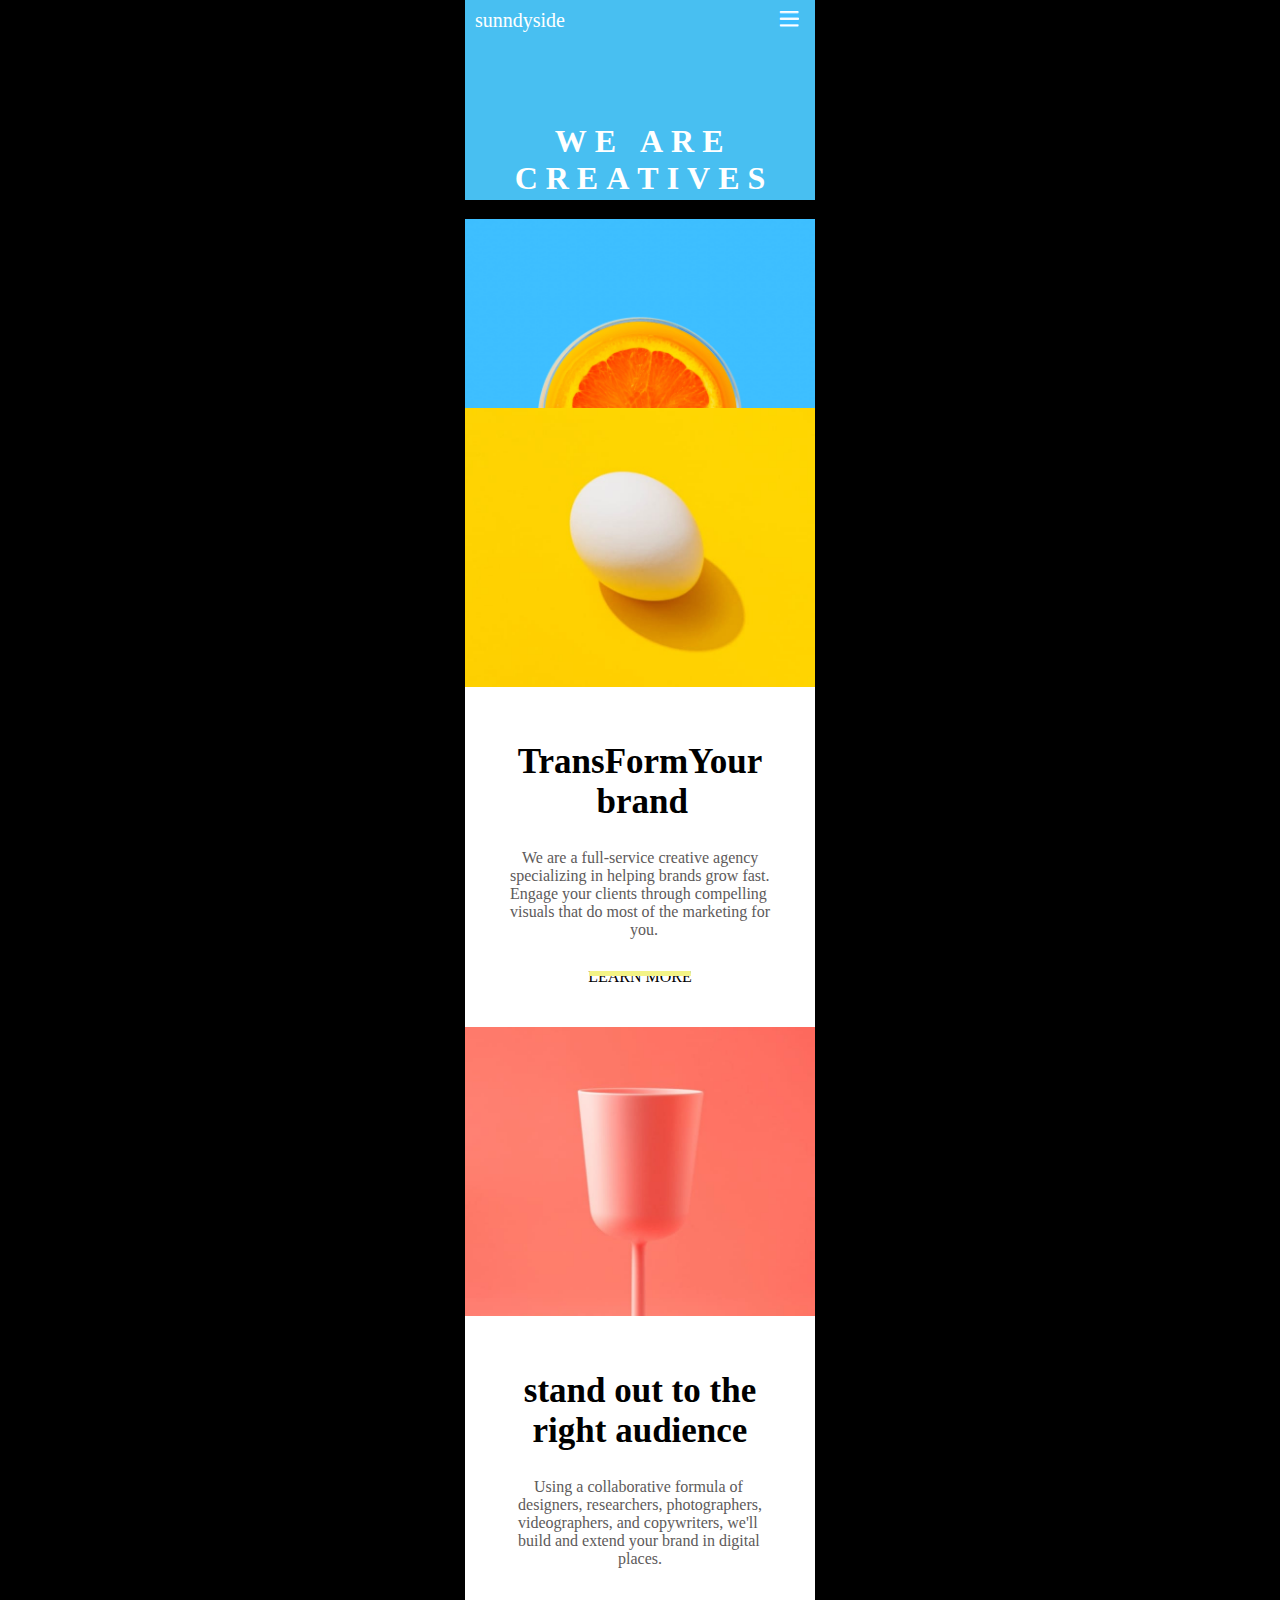
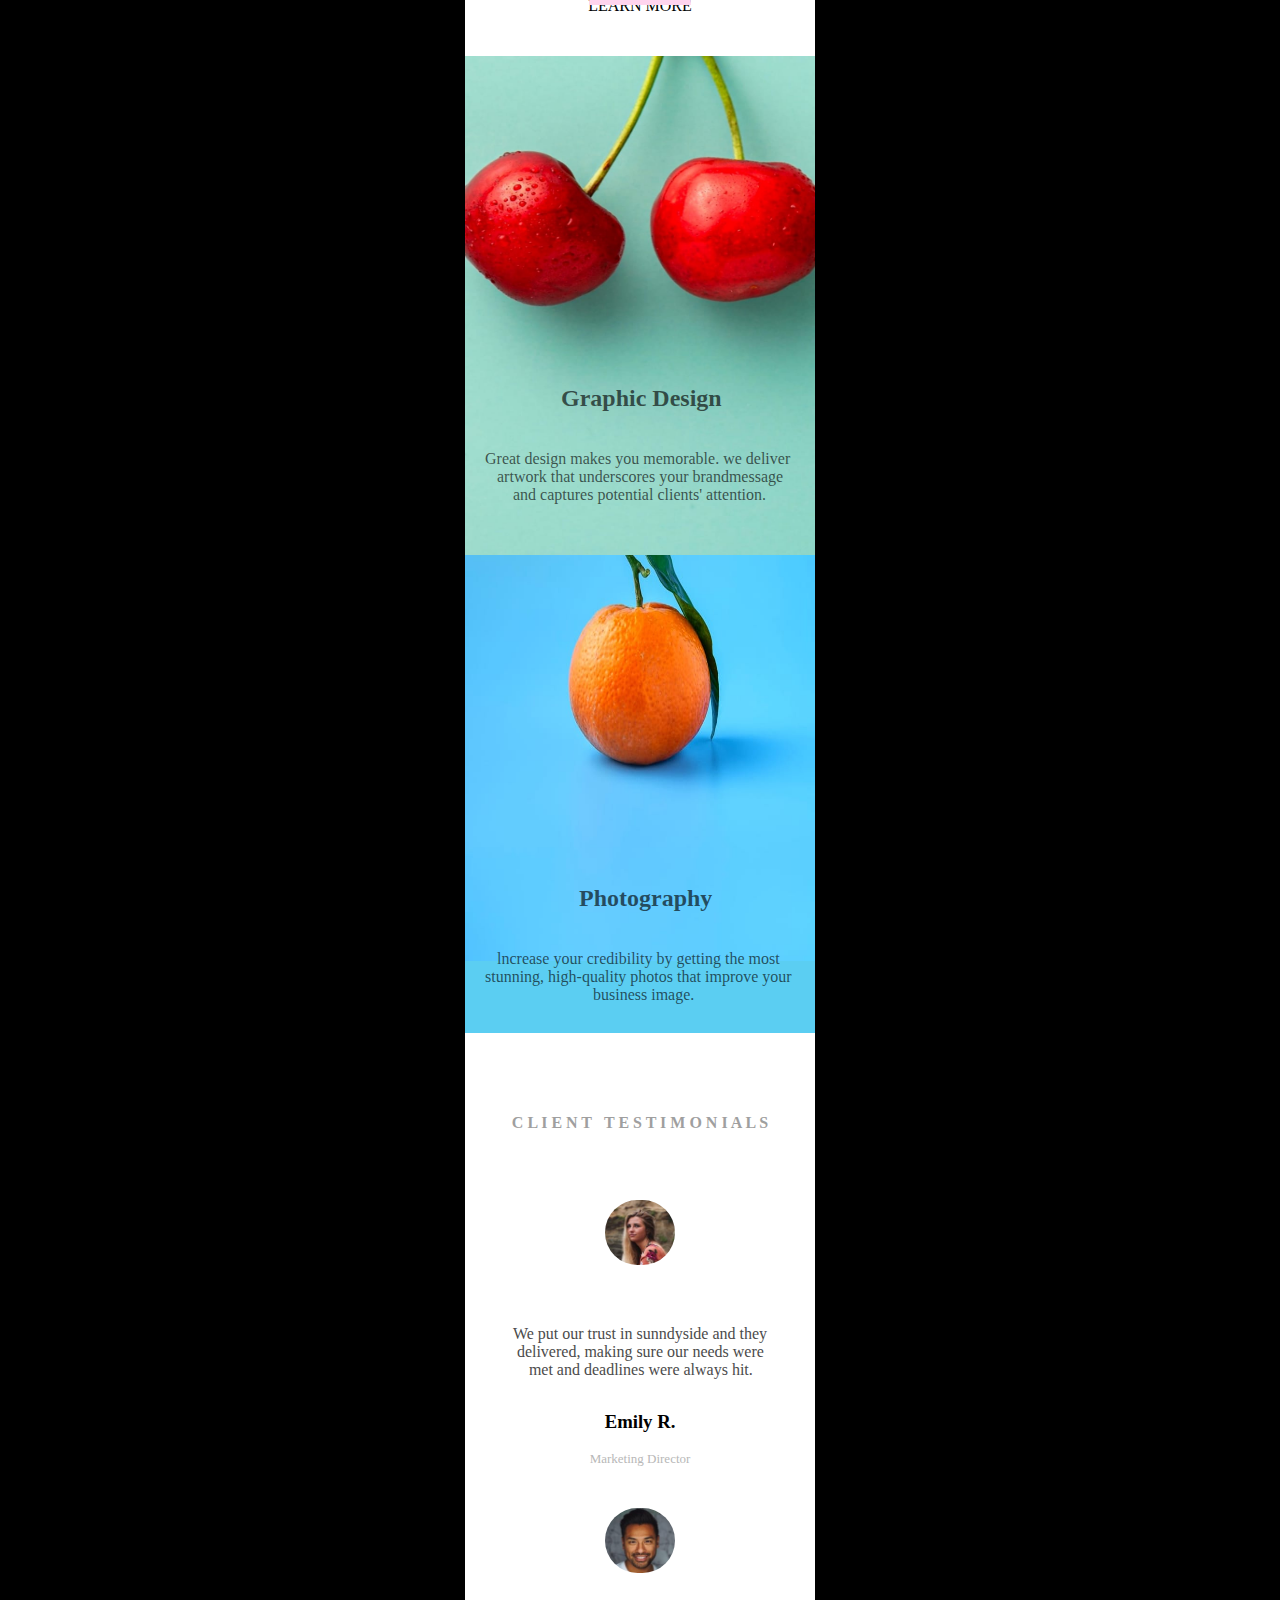
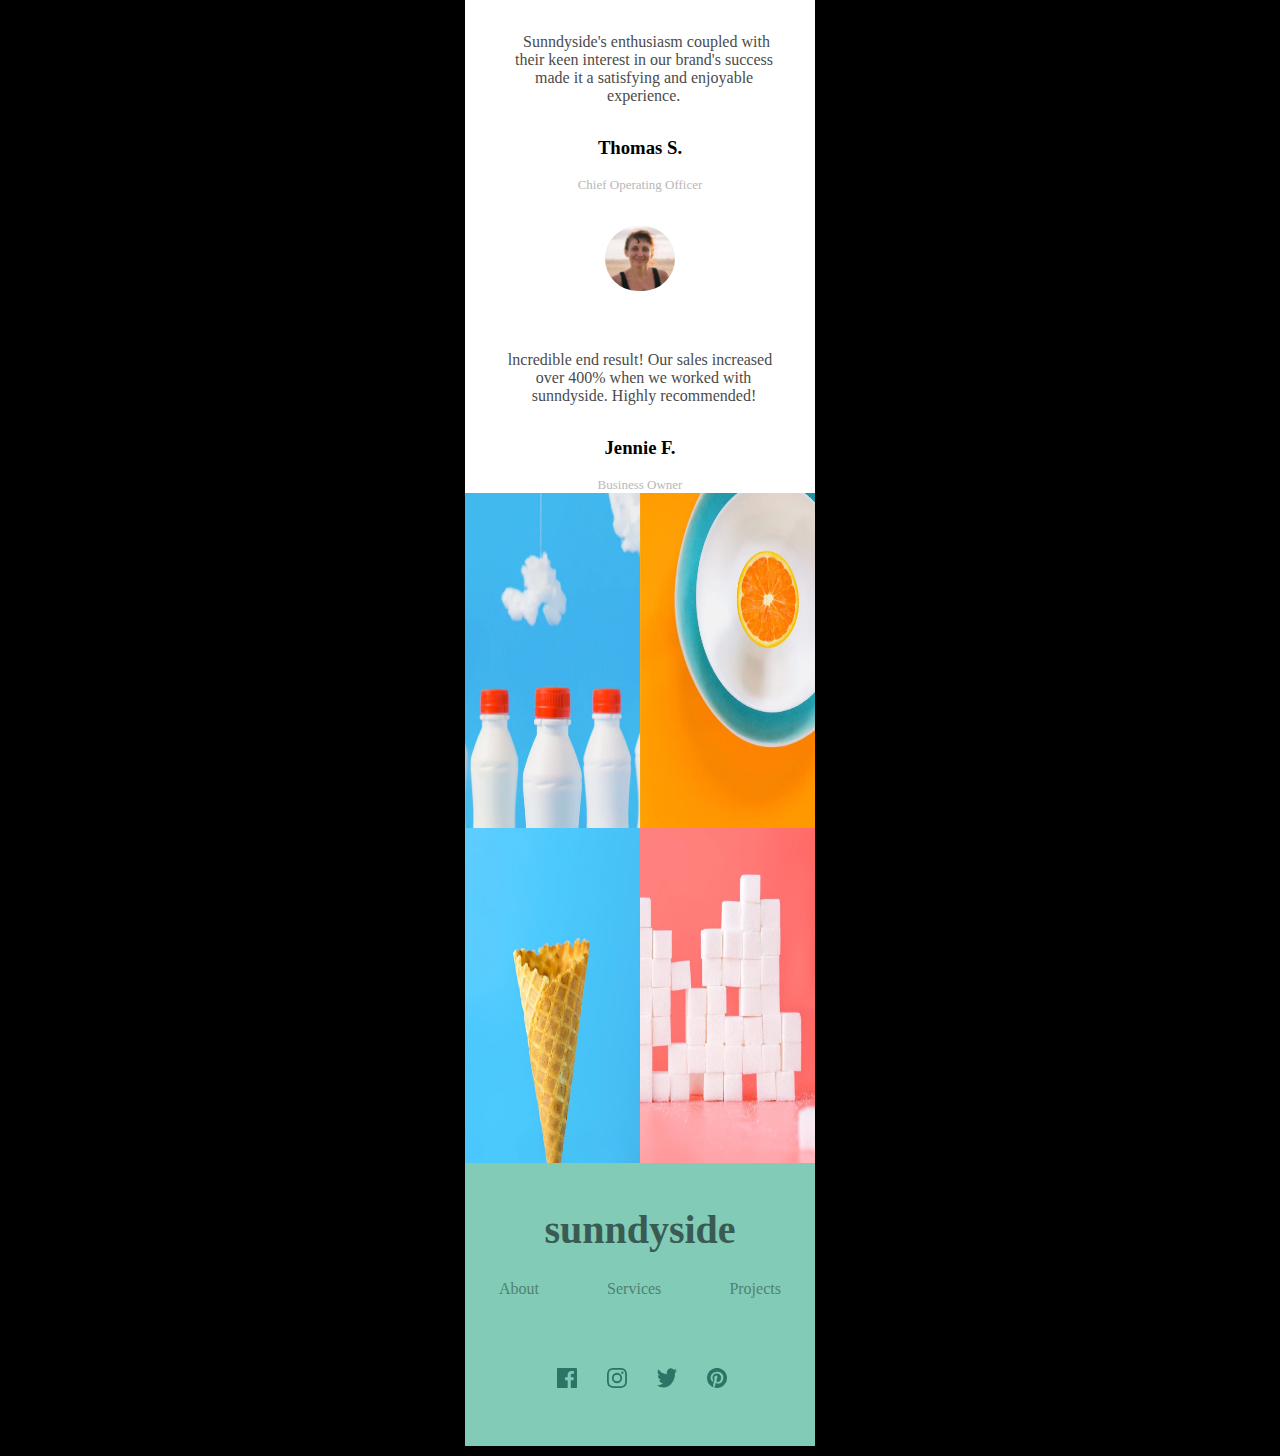
<file: index.html>
<!DOCTYPE html>
<html lang="en">
<head>
    <meta charset="UTF-8">
    <meta http-equiv="X-UA-Compatible" content="IE=edge">
    <meta name="viewport" content="width=device-width, initial-scale=1.0">
    <link rel="stylesheet" href="style.css">
    <title>moee</title>
</head>
<body class="body">
    <section class="border-one">
        <div class="parents">
            <div class="m">
                <div class="text-one">sunndyside</div>
                <img class="lines" src="img/linee1.png" alt="line" width="20px" height="17px">
            </div>
            <div class="k">
                <h1 class="text">&nbsp;&nbsp;&nbsp;&nbsp;&nbsp;W&nbsp;E&nbsp; &nbsp;A&nbsp;R&nbsp;E <br>C&nbsp;R&nbsp;E&nbsp;A&nbsp;T&nbsp;I&nbsp;V&nbsp;E&nbsp;S</h1>
            </div>
        </div>
        <img class="img-moee" src="img/moee.jpg" alt="morr">
        <div class="t">
            <img class="img" src="img/egg.jpg" alt="morr" width="350px" height="280px">
        <div class="border-two">
            <div>
                <h2 class="Title">TransFormYour<br>&nbsp;&nbsp;&nbsp;&nbsp;&nbsp;&nbsp;&nbsp;&nbsp;&nbsp;brand</h2>
            </div>
            <br>
             <div class="text-two">
                &nbsp;&nbsp;&nbsp;We&nbsp;are&nbsp;a&nbsp;full-service&nbsp;creative&nbsp;agency<br>
                specializing&nbsp;in&nbsp;helping&nbsp;brands&nbsp;grow&nbsp;fast.<br>
                Engage&nbsp;your&nbsp;clients&nbsp;through&nbsp;compelling<br>
                visuals&nbsp;that&nbsp;do&nbsp;most&nbsp;of&nbsp;the&nbsp;marketing&nbsp;for<br>
                &nbsp;&nbsp;&nbsp;&nbsp;&nbsp;&nbsp;&nbsp;&nbsp;&nbsp;&nbsp;&nbsp;&nbsp;&nbsp;
                &nbsp;&nbsp;&nbsp;&nbsp;&nbsp;&nbsp;&nbsp;&nbsp;&nbsp;&nbsp;&nbsp;&nbsp;&nbsp;&nbsp;&nbsp;&nbsp;you.
            </div>
            <div class="text-three">LEARN&nbsp;MORE</div>
            <div class="line">__</div>
        </div>
        </div>
        <div class="p">
            <img class="img-cup" src="img/Cup.jpg" alt="morr" width="350px" height="290px">
        <div class="border-threee">
            <div>
                <h2 class="Title">stand out to the<br>&nbsp;right audience</h2>
            </div>
            <br>
             <div class="text-two">
                &nbsp;&nbsp;&nbsp;&nbsp;Using a collaborative formula of<br>
                designers, researchers, photographers,<br>
                videographers, and copywriters, we'll<br>
                build and extend your brand in digital<br>
                &nbsp;&nbsp;&nbsp;&nbsp;&nbsp;&nbsp;&nbsp;&nbsp;&nbsp;&nbsp;
                &nbsp;&nbsp;&nbsp;&nbsp;&nbsp;&nbsp;&nbsp;&nbsp;&nbsp;&nbsp;
                &nbsp;&nbsp;&nbsp;places.
            </div>
            <div class="text-three">LEARN&nbsp;MORE</div>
            <div class="linee"text-three>__</div>
        </div>
        </div>
        <div class="z">
            <div>
                <div class="cherry">
                    <img class="img-cherry" src="img/cherry.jpg" alt="morr" width="350px" height="500px">
                <div class="parents-one">
                    <h2>&nbsp;&nbsp;&nbsp;&nbsp;&nbsp;&nbsp;&nbsp;&nbsp;&nbsp;&nbsp;&nbsp;
                        &nbsp;&nbsp;&nbsp;&nbsp;Graphic Design</h2><br>
                    <div>
                        &nbsp;&nbsp;&nbsp;&nbsp;&nbsp;Great design makes you memorable. we deliver<br>
                        &nbsp;&nbsp;&nbsp;&nbsp;&nbsp;&nbsp;&nbsp;&nbsp;artwork that underscores your brandmessage<br>
                        &nbsp;&nbsp;&nbsp;&nbsp;&nbsp;&nbsp;&nbsp;&nbsp;&nbsp;&nbsp;&nbsp;&nbsp;and captures potential clients' attention.
                    </div>
                </div>
            </div>
            </div>  
            <div class="orange">
                <img class="img-orange" src="img/orange.jpg" alt="morr" width="350px" height="406px">
            <div class="parents-two">
                <h2>&nbsp;&nbsp;&nbsp;&nbsp;&nbsp;&nbsp;&nbsp;&nbsp;&nbsp;&nbsp;&nbsp;
                    &nbsp;&nbsp;&nbsp;&nbsp;&nbsp;&nbsp;&nbsp;Photography</h2><br>
                    <div>
                        &nbsp;&nbsp;&nbsp;&nbsp;&nbsp;&nbsp;&nbsp;&nbsp;lncrease your credibility by getting the most<br>
                        &nbsp;&nbsp;&nbsp;&nbsp;&nbsp;stunning, high-quality photos that improve your<br>
                        &nbsp;&nbsp;&nbsp;&nbsp;&nbsp;&nbsp;&nbsp;&nbsp;&nbsp;&nbsp;&nbsp;&nbsp;&nbsp;&nbsp;
                        &nbsp;&nbsp;&nbsp;&nbsp;&nbsp;&nbsp;&nbsp;&nbsp;&nbsp;&nbsp;&nbsp;&nbsp;&nbsp;&nbsp;&nbsp;&nbsp;&nbsp;business image.
                    </div>
            </div>
            </div>
            </div>
        </div>

        <div class="imagesss">
            <div class="parents-three">
                <h4 class="title-one">C L I E N T&nbsp;&nbsp;&nbsp;T E S T I M O N I A L S</h4>
                <div class="et">
                    <div class="onee">
                        <img src="img/image-emily.jpg" alt="morr" width="70px" height="65px" class="images">
                    <div class="text-four">
                        We put our trust in sunndyside and they<br>
                        &nbsp;delivered, making sure our needs were<br>
                        &nbsp;&nbsp;&nbsp;&nbsp;met and deadlines were always hit.
                    </div>
                    <h3 class="Emily-Thomas">Emily R.</h3>
                    <div class="all-texts">Marketing Director</div>
                    </div>
                    <div class="thwoo">
                        <img src="img/image-thomas.jpg" alt="morr" width="70px" height="65px" class="images">
                    <div class="text-six">
                        &nbsp;&nbsp;&nbsp;&nbsp;Sunndyside's enthusiasm coupled with<br>
                        &nbsp;&nbsp;their keen interest in our brand's success<br>
                        &nbsp;&nbsp;&nbsp;&nbsp;&nbsp;&nbsp;&nbsp;made it a satisfying and enjoyable<br>
                        &nbsp;&nbsp;&nbsp;&nbsp;&nbsp;&nbsp;&nbsp;&nbsp;&nbsp;&nbsp;&nbsp;&nbsp;&nbsp;&nbsp;
                        &nbsp;&nbsp;&nbsp;&nbsp;&nbsp;&nbsp;&nbsp;&nbsp;&nbsp;&nbsp;experience.
                    </div>
                    <h3 class="Emily-Thomas">Thomas S.</h3>
                    <div class="all-texts">Chief Operating Officer</div>
                    </div>
                    <div class="three">
                        <img src="img/image-jennie.jpg" alt="morr" width="70px" height="65px" class="images">
                    <div class="text-seven">
                        lncredible end result! Our sales increased<br>
                        &nbsp;&nbsp;&nbsp;&nbsp;&nbsp;&nbsp;&nbsp;over 400% when we worked with<br>
                        &nbsp;&nbsp;&nbsp;&nbsp;&nbsp;&nbsp;sunndyside. Highly recommended!
                    </div>
                    <h3 class="Emily-Thomas">Jennie F.</h3>
                    <div class="all-texts">Business Owner</div>
                    </div>
                </div>
            </div>
                </div>
                <div class="lolo">
                    <div class="imgs">
                        <img src="img/image-gallery-milkbottles.jpg" alt="morr" width="175px" height="335px">
                        <img src="img/image-gallery-orange.jpg" alt="morr" width="175px" height="335px">
                    </div>
                    <div class="imgs">
                        <img src="img/image-gallery-cone.jpg" alt="morr" width="175px" height="335px">
                        <img src="img/image-gallery-sugarcubes.jpg" alt="morr" width="175px" height="335px">
                    </div>
                </div>
            <div class="parents-four">
                <h1 class="title-two">sunndyside</h1>
                <div class="guide">
                    <div>About</div>
                    <div>Services</div>
                    <div>Projects</div>
                </div>
                <div class="icons">
                    <img src="img/icon-facebook.svg" alt="morr" width="20px" height="20px" class="facebook">
                    <img src="img/icon-instagram.svg" alt="morr" width="20px" height="20px" class="instagram">
                    <img src="img/icon-twitter.svg" alt="morr" width="20px" height="20px" class="twitter">
                    <img src="img/icon-pinterest.svg" alt="morr" width="20px" height="20px" class="pinterest">
                </div>
            </div>
    </section>
</body>
</html>
</file>
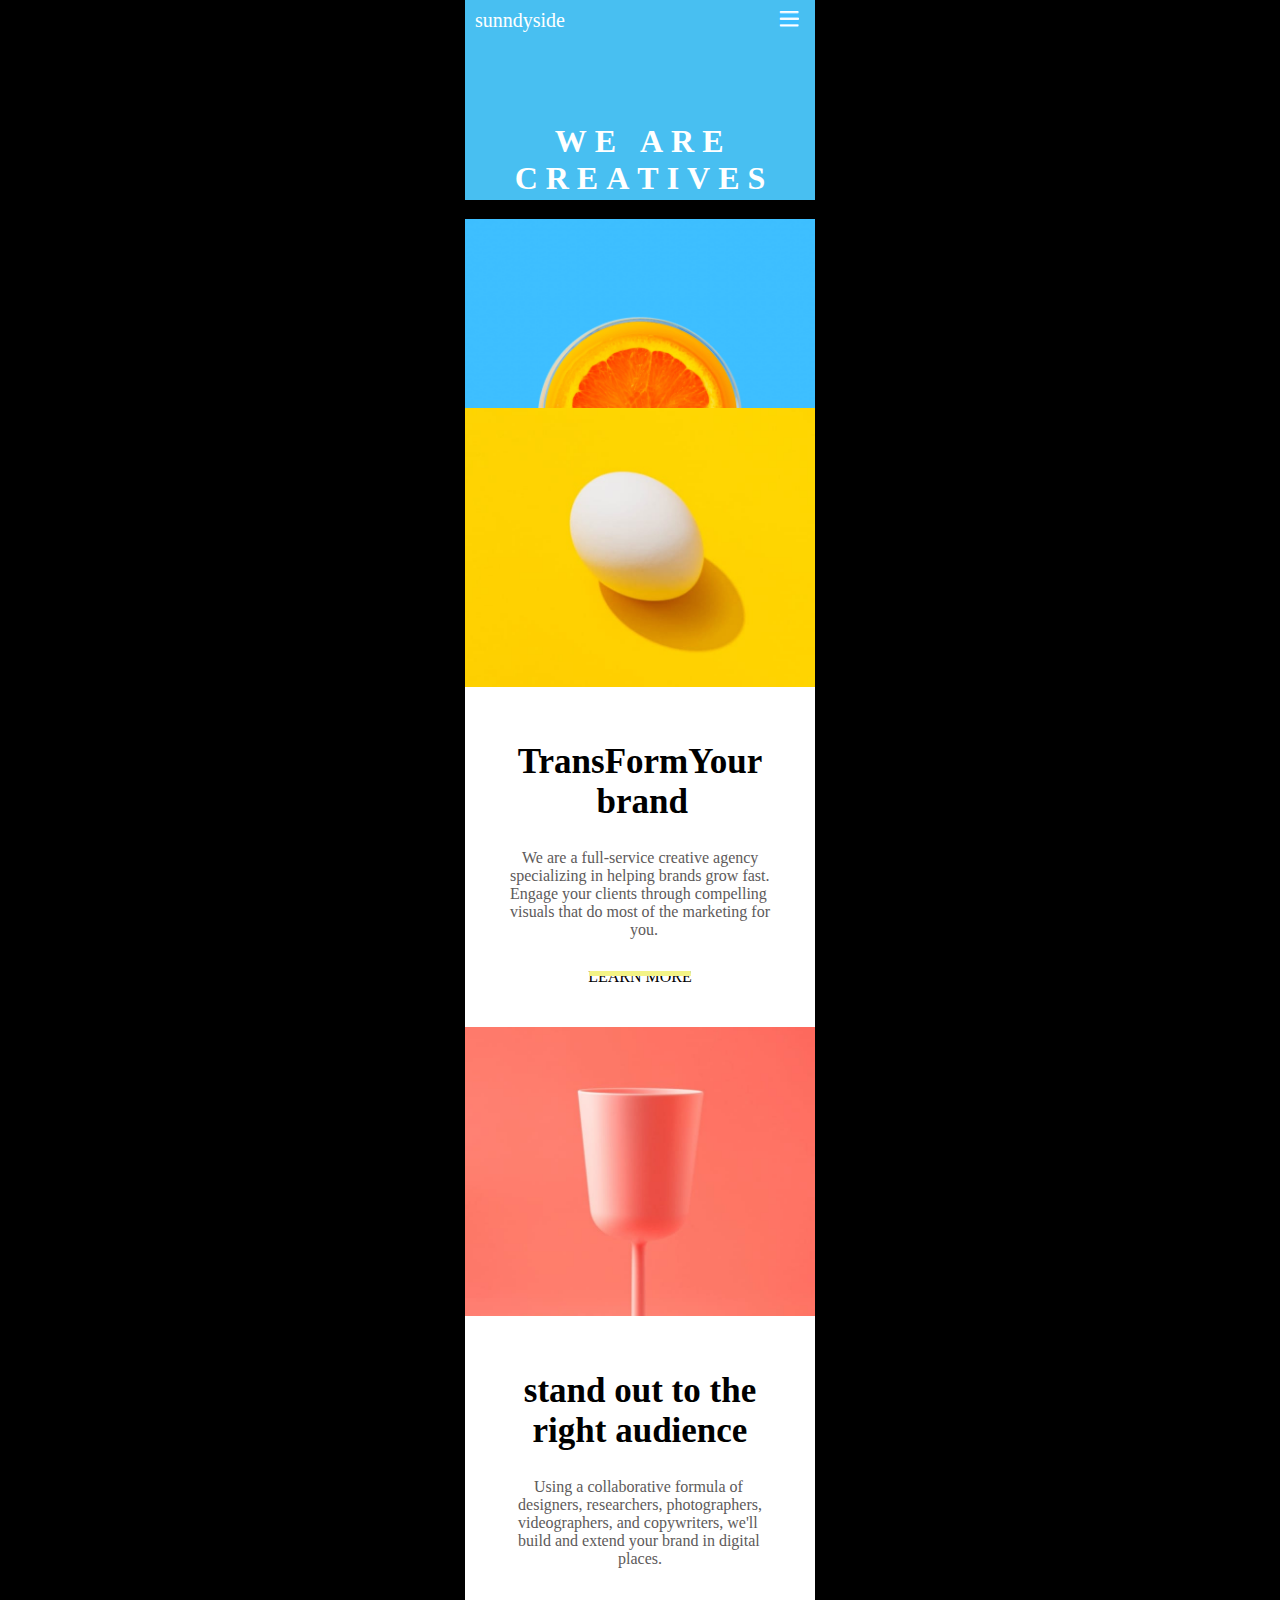
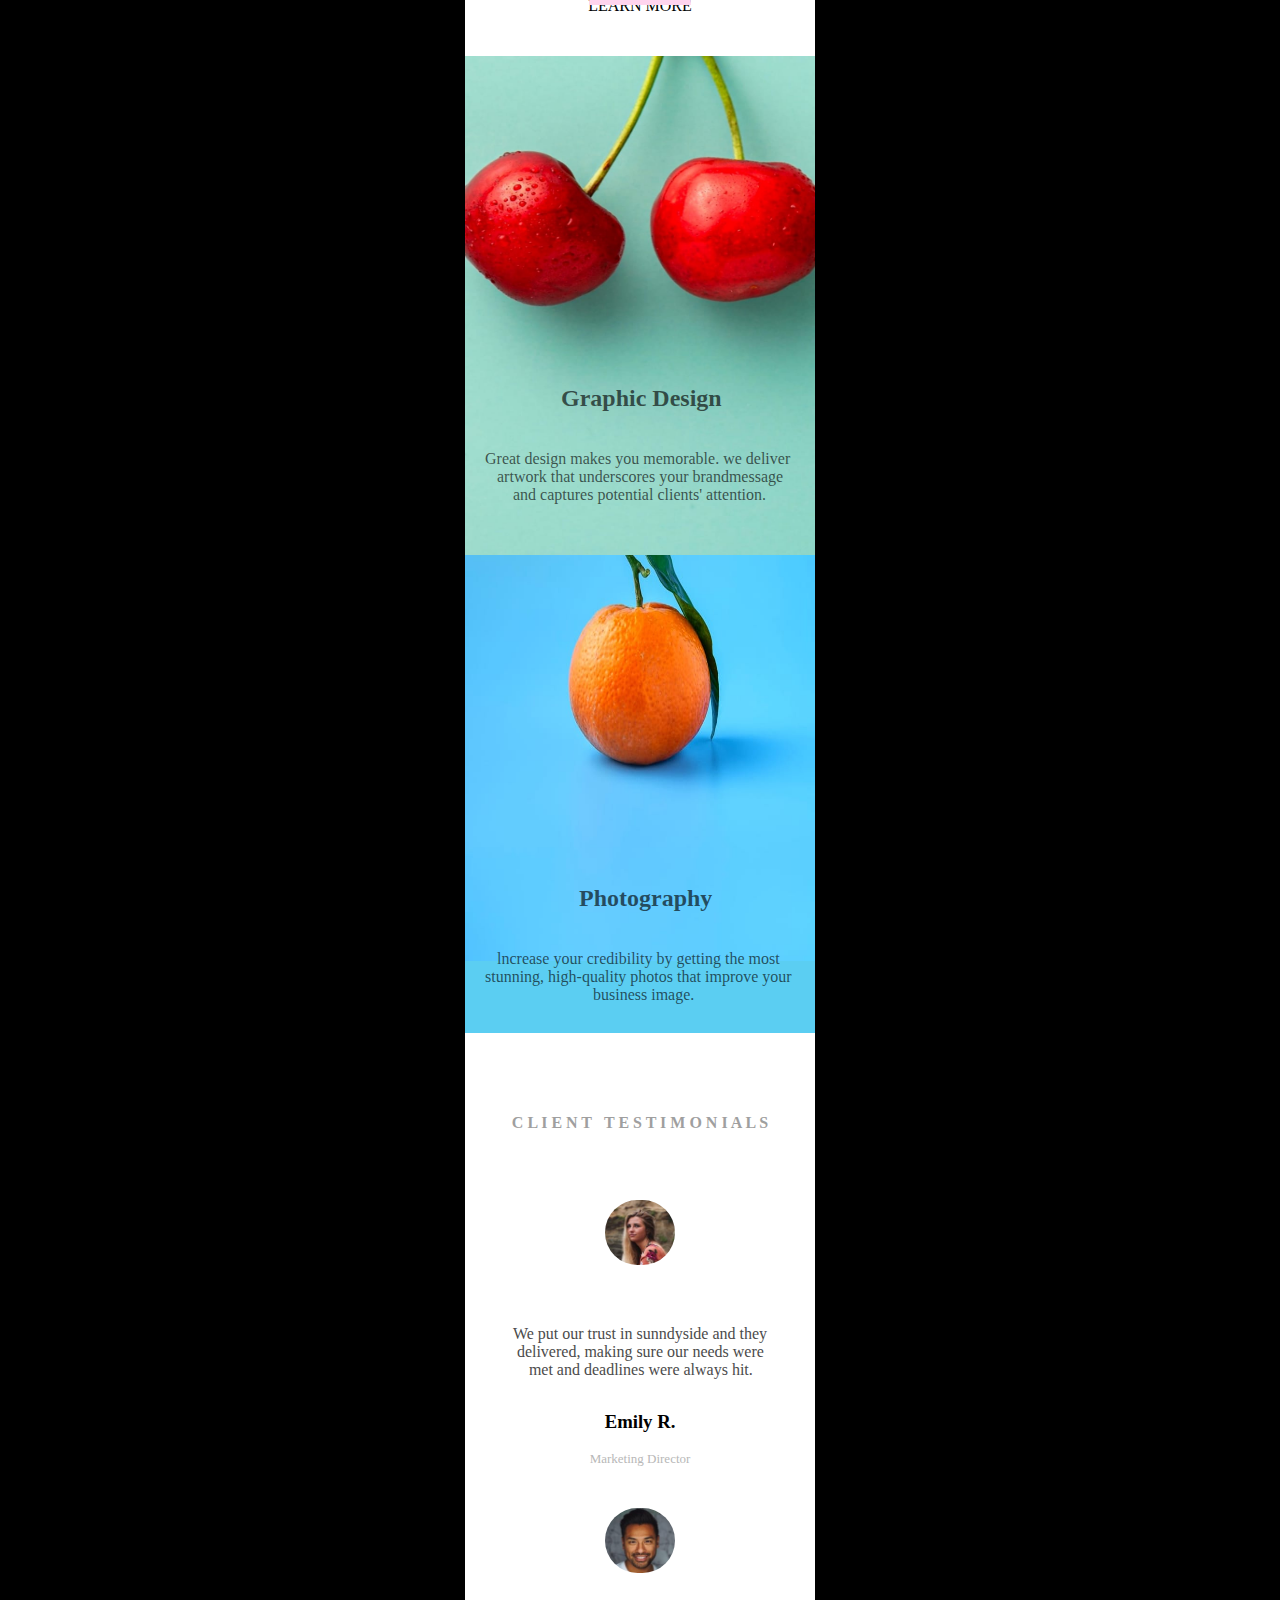
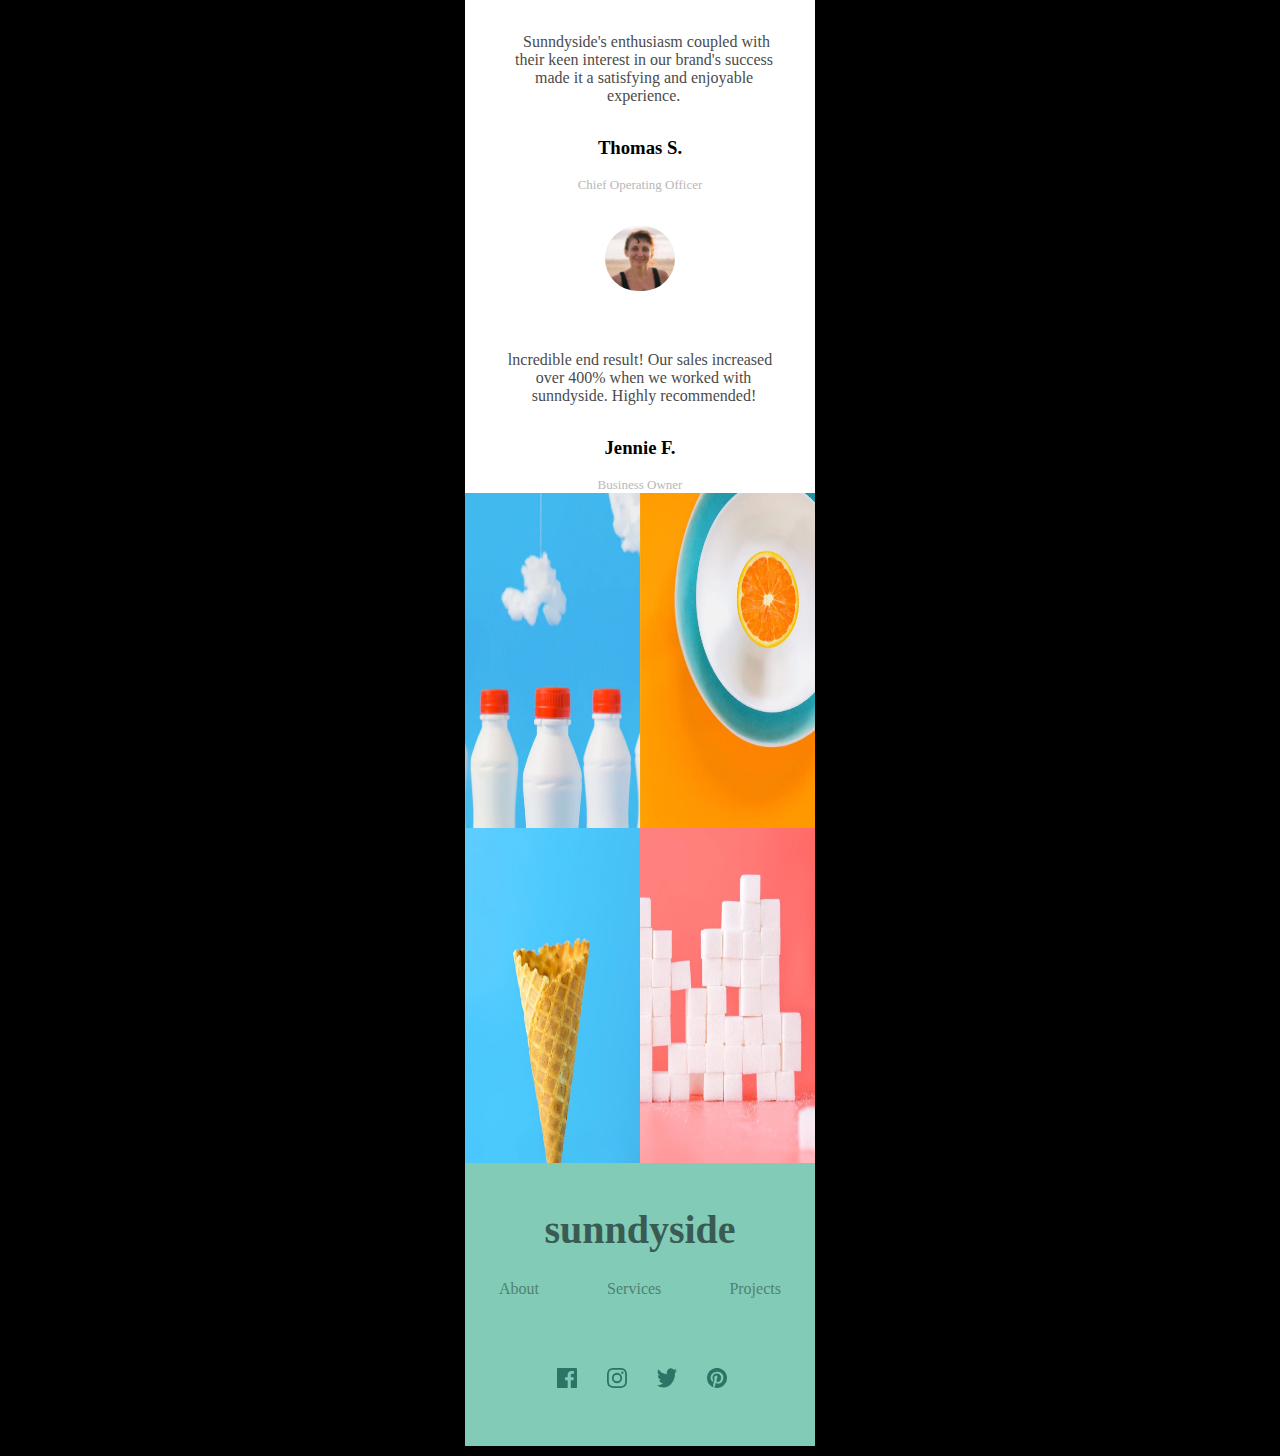
<file: moazameh.html>
<!DOCTYPE html>
<html lang="en">
<head>
    <meta charset="UTF-8">
    <meta http-equiv="X-UA-Compatible" content="IE=edge">
    <meta name="viewport" content="width=device-width, initial-scale=1.0">
    <link rel="stylesheet" href="moazameh.css">
    <title>moee</title>
</head>
<body class="body">
    <section class="border-one">
        <div class="parents">
            <div class="m">
                <div class="text-one">sunndyside</div>
                <img class="lines" src="img/linee1.png" alt="line" width="20px" height="17px">
            </div>
            <div class="k">
                <h1 class="text">&nbsp;&nbsp;&nbsp;&nbsp;&nbsp;W&nbsp;E&nbsp; &nbsp;A&nbsp;R&nbsp;E <br>C&nbsp;R&nbsp;E&nbsp;A&nbsp;T&nbsp;I&nbsp;V&nbsp;E&nbsp;S</h1>
            </div>
        </div>
        <img class="img-moee" src="img/moee.jpg" alt="morr">
        <div class="t">
            <img class="img" src="img/egg.jpg" alt="morr" width="350px" height="280px">
        <div class="border-two">
            <div>
                <h2 class="Title">TransFormYour<br>&nbsp;&nbsp;&nbsp;&nbsp;&nbsp;&nbsp;&nbsp;&nbsp;&nbsp;brand</h2>
            </div>
            <br>
             <div class="text-two">
                &nbsp;&nbsp;&nbsp;We&nbsp;are&nbsp;a&nbsp;full-service&nbsp;creative&nbsp;agency<br>
                specializing&nbsp;in&nbsp;helping&nbsp;brands&nbsp;grow&nbsp;fast.<br>
                Engage&nbsp;your&nbsp;clients&nbsp;through&nbsp;compelling<br>
                visuals&nbsp;that&nbsp;do&nbsp;most&nbsp;of&nbsp;the&nbsp;marketing&nbsp;for<br>
                &nbsp;&nbsp;&nbsp;&nbsp;&nbsp;&nbsp;&nbsp;&nbsp;&nbsp;&nbsp;&nbsp;&nbsp;&nbsp;
                &nbsp;&nbsp;&nbsp;&nbsp;&nbsp;&nbsp;&nbsp;&nbsp;&nbsp;&nbsp;&nbsp;&nbsp;&nbsp;&nbsp;&nbsp;&nbsp;you.
            </div>
            <div class="text-three">LEARN&nbsp;MORE</div>
            <div class="line">__</div>
        </div>
        </div>
        <div class="p">
            <img class="img-cup" src="img/Cup.jpg" alt="morr" width="350px" height="290px">
        <div class="border-threee">
            <div>
                <h2 class="Title">stand out to the<br>&nbsp;right audience</h2>
            </div>
            <br>
             <div class="text-two">
                &nbsp;&nbsp;&nbsp;&nbsp;Using a collaborative formula of<br>
                designers, researchers, photographers,<br>
                videographers, and copywriters, we'll<br>
                build and extend your brand in digital<br>
                &nbsp;&nbsp;&nbsp;&nbsp;&nbsp;&nbsp;&nbsp;&nbsp;&nbsp;&nbsp;
                &nbsp;&nbsp;&nbsp;&nbsp;&nbsp;&nbsp;&nbsp;&nbsp;&nbsp;&nbsp;
                &nbsp;&nbsp;&nbsp;places.
            </div>
            <div class="text-three">LEARN&nbsp;MORE</div>
            <div class="linee"text-three>__</div>
        </div>
        </div>
        <div class="z">
            <div>
                <div class="cherry">
                    <img class="img-cherry" src="img/cherry.jpg" alt="morr" width="350px" height="500px">
                <div class="parents-one">
                    <h2>&nbsp;&nbsp;&nbsp;&nbsp;&nbsp;&nbsp;&nbsp;&nbsp;&nbsp;&nbsp;&nbsp;
                        &nbsp;&nbsp;&nbsp;&nbsp;Graphic Design</h2><br>
                    <div>
                        &nbsp;&nbsp;&nbsp;&nbsp;&nbsp;Great design makes you memorable. we deliver<br>
                        &nbsp;&nbsp;&nbsp;&nbsp;&nbsp;&nbsp;&nbsp;&nbsp;artwork that underscores your brandmessage<br>
                        &nbsp;&nbsp;&nbsp;&nbsp;&nbsp;&nbsp;&nbsp;&nbsp;&nbsp;&nbsp;&nbsp;&nbsp;and captures potential clients' attention.
                    </div>
                </div>
            </div>
            </div>  
            <div class="orange">
                <img class="img-orange" src="img/orange.jpg" alt="morr" width="350px" height="406px">
            <div class="parents-two">
                <h2>&nbsp;&nbsp;&nbsp;&nbsp;&nbsp;&nbsp;&nbsp;&nbsp;&nbsp;&nbsp;&nbsp;
                    &nbsp;&nbsp;&nbsp;&nbsp;&nbsp;&nbsp;&nbsp;Photography</h2><br>
                    <div>
                        &nbsp;&nbsp;&nbsp;&nbsp;&nbsp;&nbsp;&nbsp;&nbsp;lncrease your credibility by getting the most<br>
                        &nbsp;&nbsp;&nbsp;&nbsp;&nbsp;stunning, high-quality photos that improve your<br>
                        &nbsp;&nbsp;&nbsp;&nbsp;&nbsp;&nbsp;&nbsp;&nbsp;&nbsp;&nbsp;&nbsp;&nbsp;&nbsp;&nbsp;
                        &nbsp;&nbsp;&nbsp;&nbsp;&nbsp;&nbsp;&nbsp;&nbsp;&nbsp;&nbsp;&nbsp;&nbsp;&nbsp;&nbsp;&nbsp;&nbsp;&nbsp;business image.
                    </div>
            </div>
            </div>
            </div>
        </div>

        <div class="imagesss">
            <div class="parents-three">
                <h4 class="title-one">C L I E N T&nbsp;&nbsp;&nbsp;T E S T I M O N I A L S</h4>
                <div class="et">
                    <div class="onee">
                        <img src="img/image-emily.jpg" alt="morr" width="70px" height="65px" class="images">
                    <div class="text-four">
                        We put our trust in sunndyside and they<br>
                        &nbsp;delivered, making sure our needs were<br>
                        &nbsp;&nbsp;&nbsp;&nbsp;met and deadlines were always hit.
                    </div>
                    <h3 class="Emily-Thomas">Emily R.</h3>
                    <div class="all-texts">Marketing Director</div>
                    </div>
                    <div class="thwoo">
                        <img src="img/image-thomas.jpg" alt="morr" width="70px" height="65px" class="images">
                    <div class="text-six">
                        &nbsp;&nbsp;&nbsp;&nbsp;Sunndyside's enthusiasm coupled with<br>
                        &nbsp;&nbsp;their keen interest in our brand's success<br>
                        &nbsp;&nbsp;&nbsp;&nbsp;&nbsp;&nbsp;&nbsp;made it a satisfying and enjoyable<br>
                        &nbsp;&nbsp;&nbsp;&nbsp;&nbsp;&nbsp;&nbsp;&nbsp;&nbsp;&nbsp;&nbsp;&nbsp;&nbsp;&nbsp;
                        &nbsp;&nbsp;&nbsp;&nbsp;&nbsp;&nbsp;&nbsp;&nbsp;&nbsp;&nbsp;experience.
                    </div>
                    <h3 class="Emily-Thomas">Thomas S.</h3>
                    <div class="all-texts">Chief Operating Officer</div>
                    </div>
                    <div class="three">
                        <img src="img/image-jennie.jpg" alt="morr" width="70px" height="65px" class="images">
                    <div class="text-seven">
                        lncredible end result! Our sales increased<br>
                        &nbsp;&nbsp;&nbsp;&nbsp;&nbsp;&nbsp;&nbsp;over 400% when we worked with<br>
                        &nbsp;&nbsp;&nbsp;&nbsp;&nbsp;&nbsp;sunndyside. Highly recommended!
                    </div>
                    <h3 class="Emily-Thomas">Jennie F.</h3>
                    <div class="all-texts">Business Owner</div>
                    </div>
                </div>
            </div>
                </div>
                <div class="lolo">
                    <div class="imgs">
                        <img src="img/image-gallery-milkbottles.jpg" alt="morr" width="175px" height="335px">
                        <img src="img/image-gallery-orange.jpg" alt="morr" width="175px" height="335px">
                    </div>
                    <div class="imgs">
                        <img src="img/image-gallery-cone.jpg" alt="morr" width="175px" height="335px">
                        <img src="img/image-gallery-sugarcubes.jpg" alt="morr" width="175px" height="335px">
                    </div>
                </div>
            <div class="parents-four">
                <h1 class="title-two">sunndyside</h1>
                <div class="guide">
                    <div>About</div>
                    <div>Services</div>
                    <div>Projects</div>
                </div>
                <div class="icons">
                    <img src="img/icon-facebook.svg" alt="morr" width="20px" height="20px" class="facebook">
                    <img src="img/icon-instagram.svg" alt="morr" width="20px" height="20px" class="instagram">
                    <img src="img/icon-twitter.svg" alt="morr" width="20px" height="20px" class="twitter">
                    <img src="img/icon-pinterest.svg" alt="morr" width="20px" height="20px" class="pinterest">
                </div>
            </div>
    </section>
</body>
</html>
</file>
<file: style.css>
.body{
    display: flex;
    justify-content: center;
    background-color:black ;
    margin-top: -10px;
}
.border-one{
    box-sizing: border-box;
    color: white;
    background-color: #48bff1;
    height: 210px;
}
.text-one{
    display: inline;
    font-size: 20px;
    padding-bottom: 320px;
    padding-left: 10px;
}
.lines{
    padding-top: 20px;
}
.k{
    display: flex;
    justify-content: center;
    padding-top: 70px;
}
.img{
    margin-top: -5px;
}
.border-two{
    display: inline-block;
    box-sizing: border-box;
    background-color: white;
    color: black;
    width: 350px;
    height: 340px;
    margin-top: -5px;
}
.border-threee{
    display: inline-block;
    box-sizing: border-box;
    background-color: white;
    color: black;
    width: 350px;
    height: 340px;
    margin-top: -5px;
}
.Title{
    display: flex;
    justify-content: center;
    font-size: 35px;
    padding-top: 26px;
}
.text-two{
    display: flex;
    justify-content: center;
    margin-top: -20px;
    color: rgb(93, 90, 90);
}
.text-three{
    display: flex;
    justify-content: center;
    padding-top: 29px;
}
.line{
    display: flex;
    justify-content: center;
    font-size: 100px;
    margin-top: -114px;
    color: rgb(243, 243, 134)
}
.linee{
    display: flex;
    justify-content: center;
    font-size: 100px;
    margin-top: -114px;
    color: rgb(255, 212, 238)
}
.parents-one{
    box-sizing: border-box;
    color: rgba(0, 0, 0, 0.636);
    background-color:  #43b4e5;
    width: 350px;
    height: 160px;
    margin-top: -195px;
    margin-bottom: 10px; 
}
.parents-two{
    box-sizing: border-box;
    color: rgba(0, 0, 0, 0.636);
    background-color:  #5bcef2;
    width: 350px;
    height: 170px;
    margin-top: -100px;
    margin-bottom: 11px; 
}
.parents-three{
    box-sizing: border-box;
    background-color: white;
    width: 350px;
    height: 920px;
    margin-top: -33px;
    display: inline-block;
}
.onee{
    box-sizing: border-box;
    background-color: white;
    width: 350px;
    height: 270px;
    margin-top: 60px;
}
.thwoo{
    box-sizing: border-box;
    background-color: white;
    width: 350px;
    height: 400px;
    margin-top: -30px;
}
.three{
    box-sizing: border-box;
    background-color: white;
    width: 350px;
    height: 400px;
    margin-top: -150px;
}
.title-one{
    display: flex;
    justify-content: center;
    color: rgb(159, 159, 159);
    padding-top: 60px;
}
.images{
    display: block;
    margin-left: auto;
    margin-right: auto;
    margin-top: 68px;
    margin-bottom: 60px;
    border-radius: 35px;
}
.text-four{
    display: flex;
    justify-content: center;
    color: rgb(75, 75, 75);
    margin-top: 35px;
}
.Emily-Thomas{
    display: flex;
    justify-content: center;
    color: black;
    padding-top: 13px;
}
.all-texts{
    display: flex;
    justify-content: center;
    color: rgb(184, 184, 184);
    font-size: 13px;
}
.text-six{
    display: flex;
    justify-content: center;
    color: rgb(75, 75, 75);
    margin-top: 35px;
}
.text-seven{
    display: flex;
    justify-content: center;
    color: rgb(75, 75, 75);
    margin-top: 35px;
}
.imgs{
    display: flex;
    justify-content: center;
}
.parents-four{
    box-sizing: border-box;
    background-color: #82cbb6;
    width: 350px;
    height: 290px;
    margin-top: -34px;
}
.title-two{
    display: flex;
    justify-content: center;
    color: #395b53;
    padding-top: 50px;
    font-size: 40px;
}
.guide{
    display: flex;
    justify-content: space-around;
    color: #508175;
}
.icons{
    display: flex;
    padding-top: 70px;
}
.facebook{
    padding-left: 92px;
}
.instagram{
    padding-left: 30px;
}
.twitter{
    padding-left: 30px;
}
.pinterest{
    padding-left: 30px;
}
@media only screen and (min-width: 375px){ 
    .border-one{
        width: 350px;
    }
    .lines{
        padding-left: 210px;
    }
    .img-moee{
        width: 350px;
        height: 190px;
    }
}
@media only screen and (min-width: 1440px){ 
    .border-one{
        width: 700px;
    }
    .lines{
        padding-left: 550px;
    }
    .img-moee{
        width: 700px;
        height: 260px;
    }
    .t{
        position: relative;
    }
    .img{
        position: absolute;
        padding-left: 350px;
        height: 340px;
    }
    .p{
    display: flex;
    justify-content: center;
    }
    .img-cup{
    height: 335px;
    }
    .z{
        display: flex;
        justify-content: center;
    }
    .parents-three{
    box-sizing: border-box;
    background-color: white;
    width: 700px;
    height: 900px;
    margin-top: -33px;
    display: inline-block;
    padding-top: 180px;
    padding-bottom: 90px;
    }
    .title-one{
        font-size: 20px;
        display: flex;
        justify-content: center;
        margin-top: -120px;
    }
    .et{
        display: flex;
        justify-content: center;
        width: 700px;
        height: 500px;
    }
    .onee{
        display: block;
        height: -190px;
        margin-top: -30px;
    }
    .three{
        padding-bottom: 410px;
        margin-top: -30px;
    }
    .lolo{
        display: flex;
        justify-content: center;

        width: 700px;
        margin-top: -300px;
    }
    .parents-four{
        width: 700px;
        margin-top: -50px;
    }
    .guide{
        display: flex;
        justify-content: space-around;
    }
    .icons{
        display: flex;
        justify-content: center;
        padding-right: 100px;
    }
}
</file>
<file: moazameh.css>
.body{
    display: flex;
    justify-content: center;
    background-color:black ;
    margin-top: -10px;
}
.border-one{
    box-sizing: border-box;
    color: white;
    background-color: #48bff1;
    height: 210px;
}
.text-one{
    display: inline;
    font-size: 20px;
    padding-bottom: 320px;
    padding-left: 10px;
}
.lines{
    padding-top: 20px;
}
.k{
    display: flex;
    justify-content: center;
    padding-top: 70px;
}
.img{
    margin-top: -5px;
}
.border-two{
    display: inline-block;
    box-sizing: border-box;
    background-color: white;
    color: black;
    width: 350px;
    height: 340px;
    margin-top: -5px;
}
.border-threee{
    display: inline-block;
    box-sizing: border-box;
    background-color: white;
    color: black;
    width: 350px;
    height: 340px;
    margin-top: -5px;
}
.Title{
    display: flex;
    justify-content: center;
    font-size: 35px;
    padding-top: 26px;
}
.text-two{
    display: flex;
    justify-content: center;
    margin-top: -20px;
    color: rgb(93, 90, 90);
}
.text-three{
    display: flex;
    justify-content: center;
    padding-top: 29px;
}
.line{
    display: flex;
    justify-content: center;
    font-size: 100px;
    margin-top: -114px;
    color: rgb(243, 243, 134)
}
.linee{
    display: flex;
    justify-content: center;
    font-size: 100px;
    margin-top: -114px;
    color: rgb(255, 212, 238)
}
.parents-one{
    box-sizing: border-box;
    color: rgba(0, 0, 0, 0.636);
    background-color:  #43b4e5;
    width: 350px;
    height: 160px;
    margin-top: -195px;
    margin-bottom: 10px; 
}
.parents-two{
    box-sizing: border-box;
    color: rgba(0, 0, 0, 0.636);
    background-color:  #5bcef2;
    width: 350px;
    height: 170px;
    margin-top: -100px;
    margin-bottom: 11px; 
}
.parents-three{
    box-sizing: border-box;
    background-color: white;
    width: 350px;
    height: 920px;
    margin-top: -33px;
    display: inline-block;
}
.onee{
    box-sizing: border-box;
    background-color: white;
    width: 350px;
    height: 270px;
    margin-top: 60px;
}
.thwoo{
    box-sizing: border-box;
    background-color: white;
    width: 350px;
    height: 400px;
    margin-top: -30px;
}
.three{
    box-sizing: border-box;
    background-color: white;
    width: 350px;
    height: 400px;
    margin-top: -150px;
}
.title-one{
    display: flex;
    justify-content: center;
    color: rgb(159, 159, 159);
    padding-top: 60px;
}
.images{
    display: block;
    margin-left: auto;
    margin-right: auto;
    margin-top: 68px;
    margin-bottom: 60px;
    border-radius: 35px;
}
.text-four{
    display: flex;
    justify-content: center;
    color: rgb(75, 75, 75);
    margin-top: 35px;
}
.Emily-Thomas{
    display: flex;
    justify-content: center;
    color: black;
    padding-top: 13px;
}
.all-texts{
    display: flex;
    justify-content: center;
    color: rgb(184, 184, 184);
    font-size: 13px;
}
.text-six{
    display: flex;
    justify-content: center;
    color: rgb(75, 75, 75);
    margin-top: 35px;
}
.text-seven{
    display: flex;
    justify-content: center;
    color: rgb(75, 75, 75);
    margin-top: 35px;
}
.imgs{
    display: flex;
    justify-content: center;
}
.parents-four{
    box-sizing: border-box;
    background-color: #82cbb6;
    width: 350px;
    height: 290px;
    margin-top: -34px;
}
.title-two{
    display: flex;
    justify-content: center;
    color: #395b53;
    padding-top: 50px;
    font-size: 40px;
}
.guide{
    display: flex;
    justify-content: space-around;
    color: #508175;
}
.icons{
    display: flex;
    padding-top: 70px;
}
.facebook{
    padding-left: 92px;
}
.instagram{
    padding-left: 30px;
}
.twitter{
    padding-left: 30px;
}
.pinterest{
    padding-left: 30px;
}
@media only screen and (min-width: 375px){ 
    .border-one{
        width: 350px;
    }
    .lines{
        padding-left: 210px;
    }
    .img-moee{
        width: 350px;
        height: 190px;
    }
}
@media only screen and (min-width: 1440px){ 
    .border-one{
        width: 700px;
    }
    .lines{
        padding-left: 550px;
    }
    .img-moee{
        width: 700px;
        height: 260px;
    }
    .t{
        position: relative;
    }
    .img{
        position: absolute;
        padding-left: 350px;
        height: 340px;
    }
    .p{
    display: flex;
    justify-content: center;
    }
    .img-cup{
    height: 335px;
    }
    .z{
        display: flex;
        justify-content: center;
    }
    .parents-three{
    box-sizing: border-box;
    background-color: white;
    width: 700px;
    height: 900px;
    margin-top: -33px;
    display: inline-block;
    padding-top: 180px;
    padding-bottom: 90px;
    }
    .title-one{
        font-size: 20px;
        display: flex;
        justify-content: center;
        margin-top: -120px;
    }
    .et{
        display: flex;
        justify-content: center;
        width: 700px;
        height: 500px;
    }
    .onee{
        display: block;
        height: -190px;
        margin-top: -30px;
    }
    .three{
        padding-bottom: 410px;
        margin-top: -30px;
    }
    .lolo{
        display: flex;
        justify-content: center;

        width: 700px;
        margin-top: -300px;
    }
    .parents-four{
        width: 700px;
        margin-top: -50px;
    }
    .guide{
        display: flex;
        justify-content: space-around;
    }
    .icons{
        display: flex;
        justify-content: center;
        padding-right: 100px;
    }
}
</file>
